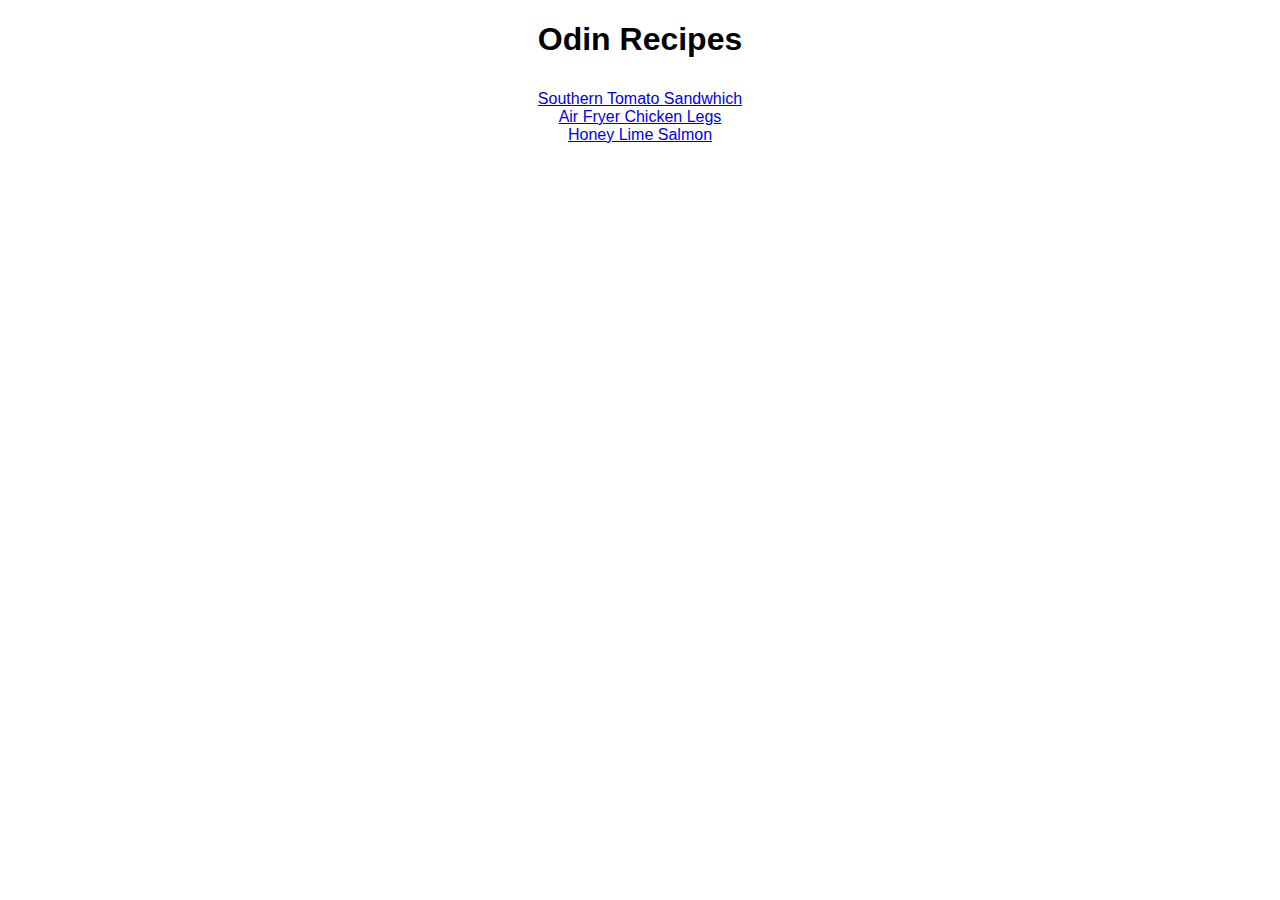
<file: index.html>
<!DOCTYPE html>
<html lang="en">
  <head>
    <link rel="stylesheet" href="style.css">
    <meta charset="utf-8">
    <title>Odin recipes</title>
  </head>
  <body>
    <h1>Odin Recipes</h1>
    <ul>
      
      <li><a href="Recipes/southern-tomato-sandwhich.html">Southern Tomato Sandwhich</a></li>
      <li><a href="Recipes/air-fryer-chicken-legs.html">Air Fryer Chicken Legs</a></li>
      <li><a href="Recipes/honey-lime-salmon.html">Honey Lime Salmon</a></li>
    </ul>
  </body>  
</html>
</file>
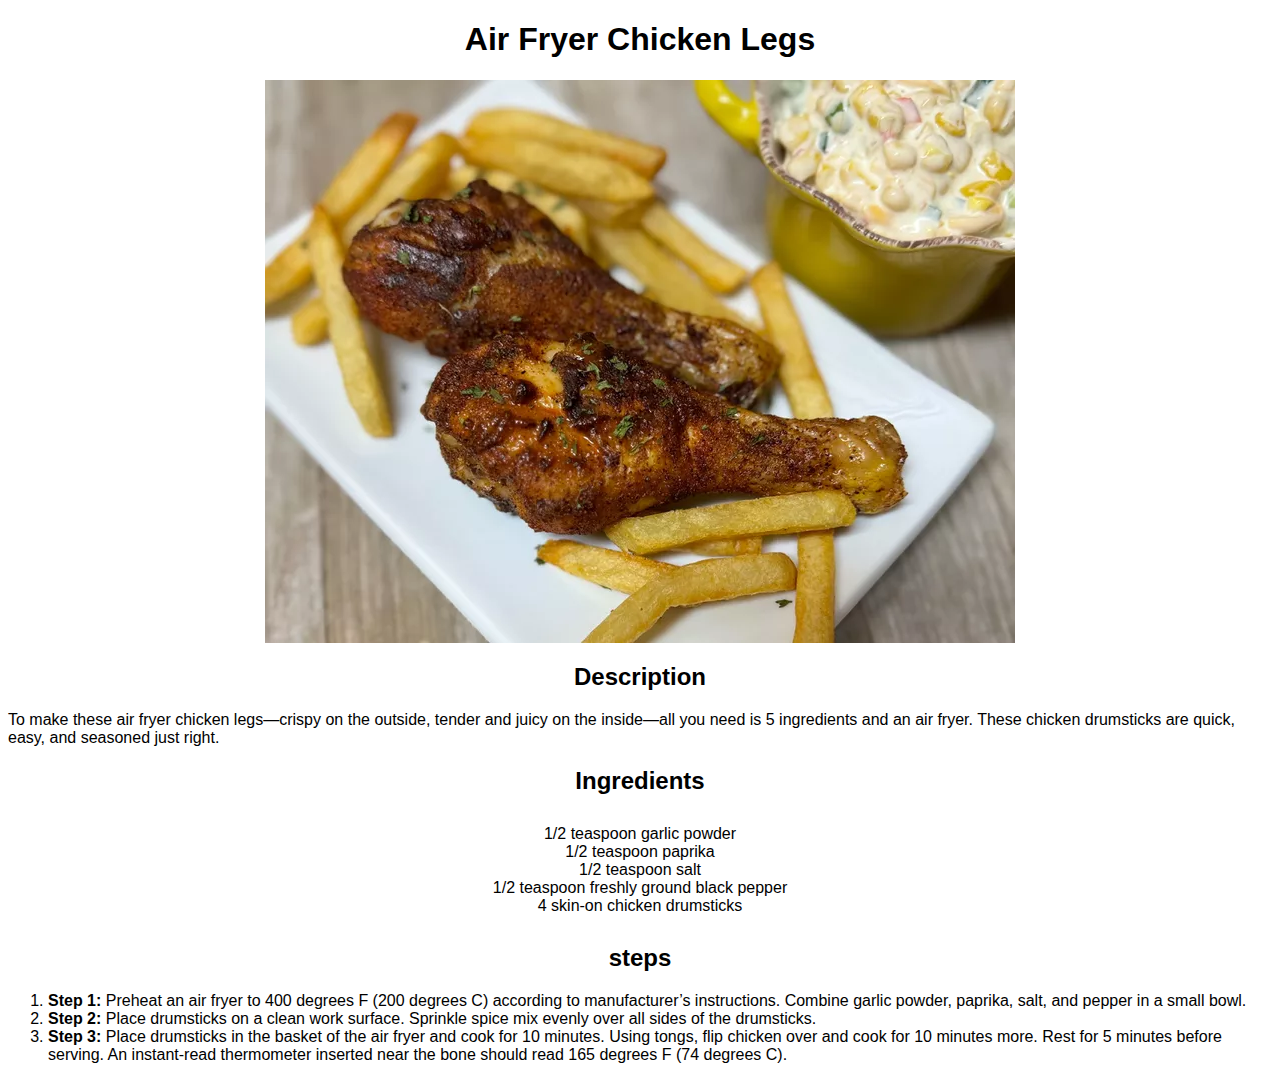
<file: Recipes/air-fryer-chicken-legs.html>
<!DOCTYPE html>
<html lang="en">
  <head>
    <link rel="stylesheet" href="style.css">
    <title>chicken :D</title>
    <meta charset="utf-8">
  </head>
  <body>
    <h1 class="centered">Air Fryer Chicken Legs</h1>
    <img src="images/8553696_Air-Fryer-Chicken-Legs_Nicole-Russell_4x3-c393731607ca4356b67b155f82139dc4.webp">
    <h2 class="centered">Description</h2>
    <p>To make these air fryer chicken legs—crispy on the outside, tender and juicy on the inside—all you need is 5 ingredients and an air fryer. These chicken drumsticks are quick, easy, and seasoned just right.</p>
    <h2 class="centered">Ingredients</h2>
    <ul>
      <li>1/2 teaspoon garlic powder</li>
      <li>1/2 teaspoon paprika</li>
      <li>1/2 teaspoon salt</li>
      <li>1/2 teaspoon freshly ground black pepper</li>
      <li>4 skin-on chicken drumsticks</li>
    </ul>
    <h2 class="centered">steps</h2>
    <ol>
      <li><strong>Step 1: </strong>Preheat an air fryer to 400 degrees F (200 degrees C) according to manufacturer’s instructions. Combine garlic powder, paprika, salt, and pepper in a small bowl.</li>
      <li><strong>Step 2: </strong>Place drumsticks on a clean work surface. Sprinkle spice mix evenly over all sides of the drumsticks.</li>
      <li><strong>Step 3: </strong>Place drumsticks in the basket of the air fryer and cook for 10 minutes. Using tongs, flip chicken over and cook for 10 minutes more. Rest for 5 minutes before serving. An instant-read thermometer inserted near the bone should read 165 degrees F (74 degrees C).</li>
  </body>
</html>
</file>
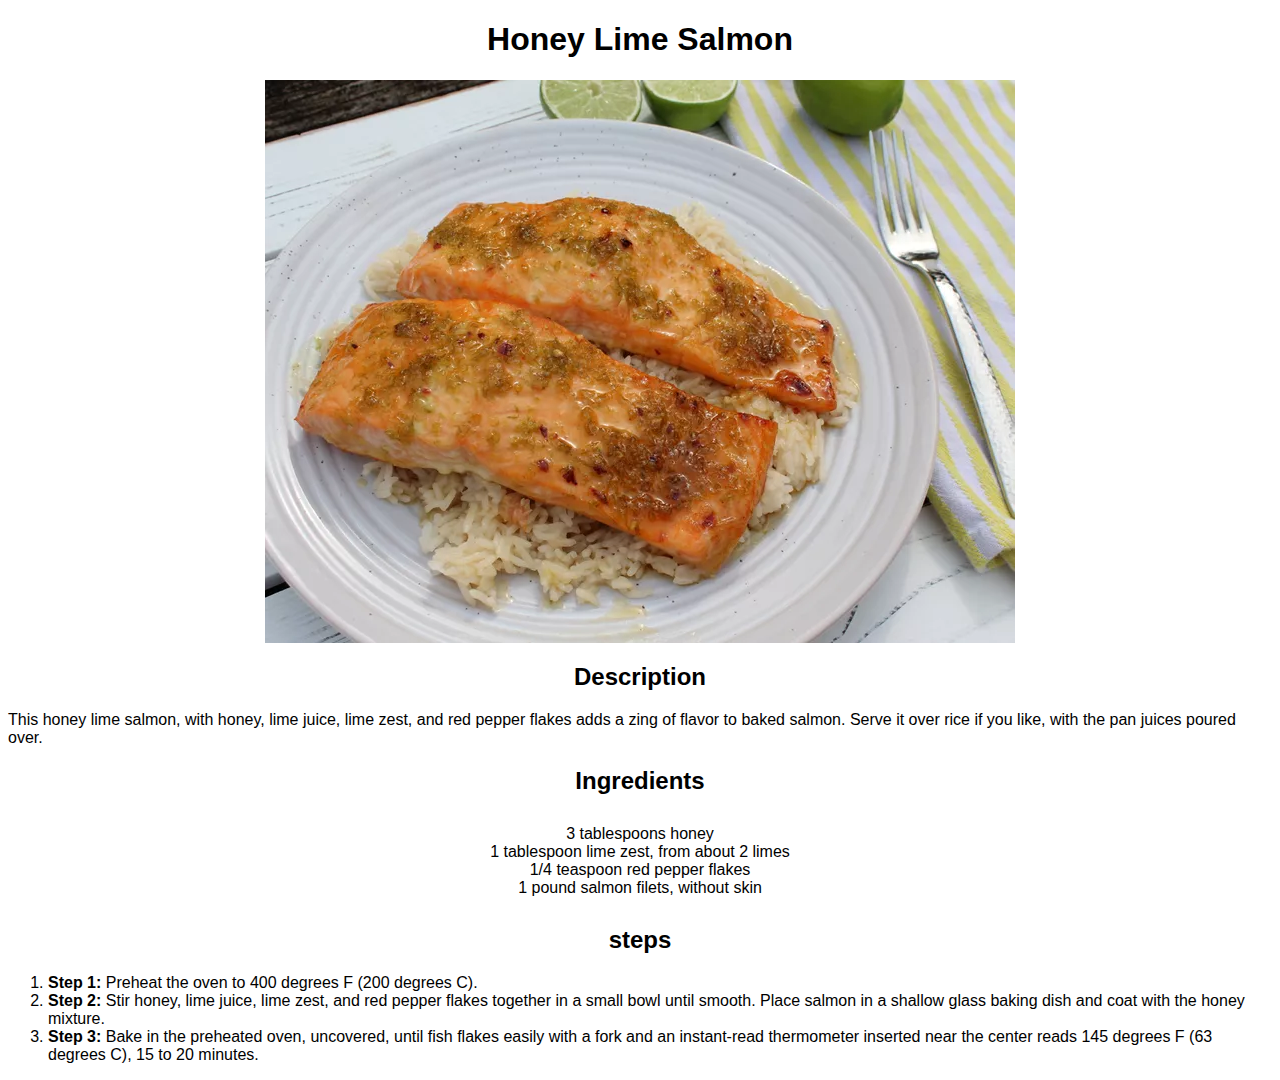
<file: Recipes/honey-lime-salmon.html>
<!DOCTYPE html>
<html lang="en">
  <head>
    <link rel="stylesheet" href="style.css">
    <title>Salmon :)</title>
    <meta charset="utf-8">
  </head>
  <body>
    <h1 class="centered">Honey Lime Salmon</h1>
    <img src="images/8603726_Honey-Lime-Salmon_Maura-Rawlette_4x3-789f5765945e4bd9bfce707e83b075ad.webp">
    <h2 class="centered">Description</h2>
    <p>This honey lime salmon, with honey, lime juice, lime zest, and red pepper flakes adds a zing of flavor to baked salmon. Serve it over rice if you like, with the pan juices poured over.</p>
    <h2 class="centered">Ingredients</h2>
    <ul>
      <li>3 tablespoons honey</li>
      <li>1 tablespoon lime zest, from about 2 limes</li>
      <li>1/4 teaspoon red pepper flakes</li>
      <li>1 pound salmon filets, without skin</li>
    </ul>
    <h2 class="centered">steps</h2>
    <ol>
      <li><strong>Step 1: </strong>Preheat the oven to 400 degrees F (200 degrees C).</li>
      <li><strong>Step 2: </strong>Stir honey, lime juice, lime zest, and red pepper flakes together in a small bowl until smooth. Place salmon in a shallow glass baking dish and coat with the honey mixture.</li>
      <li><strong>Step 3: </strong>Bake in the preheated oven, uncovered, until fish flakes easily with a fork and an instant-read thermometer inserted near the center reads 145 degrees F (63 degrees C), 15 to 20 minutes.</li>
  </body>
</html>
</file>
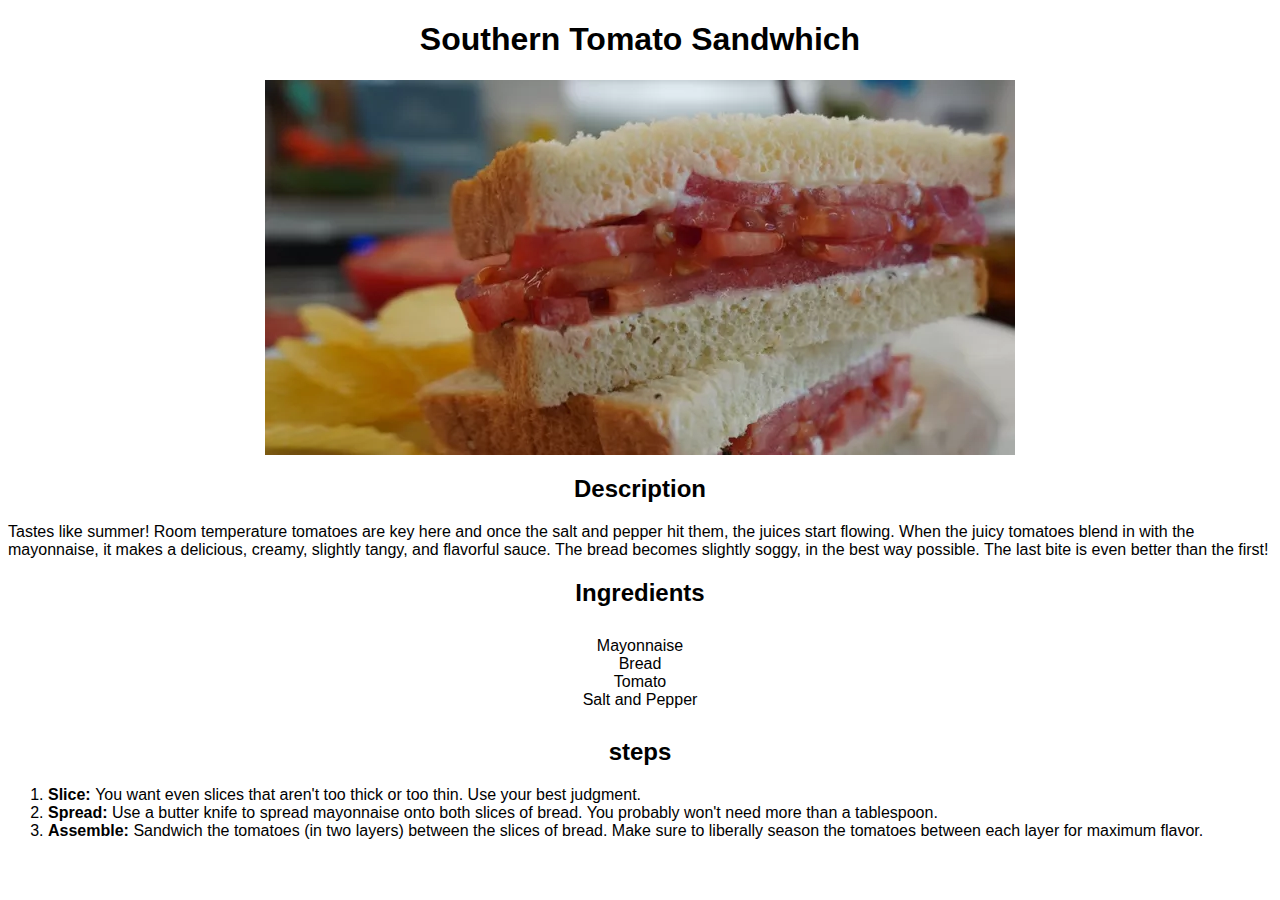
<file: Recipes/southern-tomato-sandwhich.html>
<!DOCTYPE html>
<html>
  <head lang="en">
    <link rel="stylesheet" href="style.css">
    <meta charset="utf-8">
    <title>Southern Tomato Sandvich</title>
  </head>
  <body>
    <h1 class="centered">Southern Tomato Sandwhich</h1>
    <img src="images/2Southern-Tomato-Sandwich-2000-8168bb1e962a43ff813a2cf6bb7cab6a.webp">
    <h2 class="centered">Description</h2>
    <p>Tastes like summer! Room temperature tomatoes are key here and once the salt and pepper hit them, the juices start flowing. When the juicy tomatoes blend in with the mayonnaise, it makes a delicious, creamy, slightly tangy, and flavorful sauce. The bread becomes slightly soggy, in the best way possible. The last bite is even better than the first!</p>
    <h2 class="centered">Ingredients</h2>
    <ul>
      <li>Mayonnaise</li>
      <li>Bread</li>
      <li>Tomato</li>
      <li>Salt and Pepper</li>
    </ul>
    <h2 class="centered">steps</h2>
    <ol>
      <li><strong>Slice: </strong>You want even slices that aren't too thick or too thin. Use your best judgment.</li>
      <li><strong>Spread: </strong>Use a butter knife to spread mayonnaise onto both slices of bread. You probably won't need more than a tablespoon.</li>
      <li><strong>Assemble: </strong>Sandwich the tomatoes (in two layers) between the slices of bread. Make sure to liberally season the tomatoes between each layer for maximum flavor.</li>
  </body>
  
<html>
</file>
<file: style.css>
body{
    text-align: center;
    font-family: sans-serif, "Times New Roman";
}

ul{
    list-style-type: none;
    padding: 10px
}
</file>
<file: Recipes/style.css>
body{
    font-family: sans-serif, "Times New Roman";
}

ul{
    list-style-type: none;
    padding: 10px
}

.centered, ul li{
    text-align: center;
}

img{
    display: block;
    margin-left: auto;
    margin-right: auto;
}
</file>
